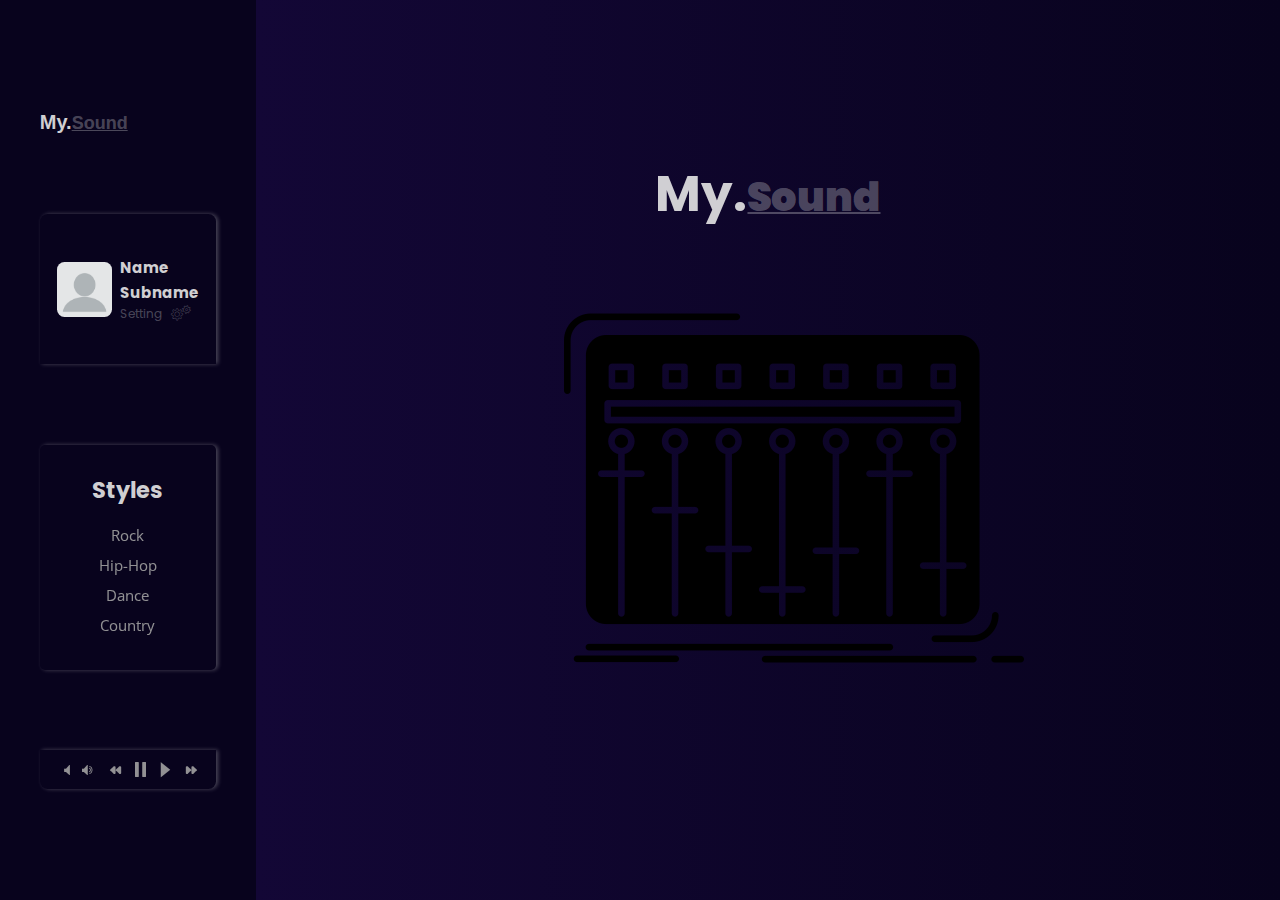
<file: index.html>
<html lang="pt_BR">
<head>
    <meta charset="UTF-8">
    <meta http-equiv="X-UA-Compatible" content="IE=edge">
    <meta name="viewport" content="width=device-width, initial-scale=1.0">
    <title>My Sound</title>

    <!-- Icones -->
    <link rel="stylesheet" href="assets/fonts/style.css" />

    <!--  STYLES -->
    <link rel="stylesheet" href="/styles/index.css">
    <link rel="stylesheet" href="/styles/carousel-songs.css">
    <link rel="stylesheet" href="/styles/modal.css">
    <link rel="stylesheet" href="/styles/global.css">
    <link rel="stylesheet" href="/styles/animations.css">
    
    <!-- FONTS -->
    <link rel="preconnect" href="https://fonts.googleapis.com">
    <link rel="preconnect" href="https://fonts.gstatic.com" crossorigin>
    <link href="https://fonts.googleapis.com/css2?family=Open+Sans:ital,wght@0,400;0,500;1,500&family=Poppins:wght@400;500;700&display=swap" rel="stylesheet">

</head>

<body>
    <header class="sidebar">
       
        <div class="name-project">
            <button>
                <h1>My.<strong>Sound</strong></h1>
            </button>   
        </div>
        <!-- Profile -->
        <div class="user-wrapper">
            <div class="user-content">
                <div class="image-profile">
                    <div id="new-profile"></div>
                    <img src="./assets/icons/profile.jpeg" alt="Foto de perfil" id="imageProfileCheck">
                </div>
                <div class="user">
                    <div class="name-profile">
                        <h2 id="nameCheck">Name</h2>
                        <h2 id="subNameCheck">Subname</h2>
                    </div>
                    <div class="user-setting">
                        <p>Setting</p>
                        <i class="icon-gears"></i>
                    </div>
                </div>
            </div>
        </div>
        
        <!-- List Music -->
        <div class="styles-music">
            <h2>Styles</h2>
            <ul id="styles">
                <li>Rock</li>
                <li>Hip-Hop</li>
                <li>Dance</li>
                <li>Country</li>
            </ul>
        </div>
        
        <!-- Controls  -->
        <div class="controlsAll">
            <audio id="audio-playing"></audio>
            <div class="controls">
                <div class="volumes">
                    <div id="volumeDown" class="volume">
                        <i class="icon-volume"></i>
                    </div>
                    <div id="volumeUp" class="volume">
                        <i class="icon-volume1"></i>
                    </div>
                </div>

                <div id="prevControl">
                    <i class="icon-media-prev"></i>
                </div>
                <div id="pauseControl">
                    <i class="icon-pause"></i>
                </div>
                <div id="playControl">
                    <i class="icon-play"></i>
                </div>
                <div id="nextControl">
                    <i class="icon-media-next"></i>
                </div>
            </div>
        </div>
    </header>

    <main id="main-second" class="main-second active">
        <div>
            <div class="name-project">
                <h1>My.<strong>Sound</strong></h1>
                <img id="img-main-second" src="./assets/icons/icon-index.png">
            </div>
        </div>
    </main>

    <main id="main-primary"> 
        <h2 id="style-music" class="title-style-music"><img id="img-style-music"></h2>
        <div class="songs-wrapper">    
            <div class="songs-content">
                <div class="songs-slider">
                    <a href="#" clas="slider">
                        <img src="/assets/images/rock-1.jpg" alt="Guitarra">
                        <!-- <h5>Music 1</h5>
                        <h6>Artista1</h5> -->
                    </a>
                    <a href="#" clas="slider">
                        <img src="/assets/images/rock-2.jpg" alt="Guitarra">
                        <!-- <h5>Music 2</h5>
                        <h6>Artista2</h6> -->
                    </a>
                    <a href="#" clas="slider">
                        <img src="/assets/images/rock-3.jpg" alt="Guitarra">
                        <!-- <h5>Music3</h5>
                        <h6>Artista3</h6> -->
                    </a>
                    <a href="#" clas="slider">
                        <img src="/assets/images/rock-4.jpg" alt="Guitarra">
                        <!-- <h5>Music4</h5>
                        <h6>Artista4</h6> -->
                    </a>
                    <a href="#" clas="slider">
                        <img src="/assets/images/rock-5.jpg" alt="Guitarra">
                        <!-- <h5>Music5</h5>
                        <h6>Artista5</h6> -->
                    </a>
                </div>
            </div>
        </div>

        <!-- <h2>Profile Files</h2> -->
        <div class="artists-wrapper">
            <div class="artist">
                <div class="artist-content">
                    <div class="music">
                        <div id="music-wrapper">
                            <img id="imgCard" >
                            <div class="infos-music">
                                <h3 id="title"></h3>
                                <p id="artist"></p>
                            </div>
                        </div>
                    </div>
                    <div class="music">
                        <div id="music-wrapper">
                            <img id="imgCard">
                            <div class="infos-music">
                                <h3 id="title"></h3>
                                <p id="artist"></p>
                            </div>
                        </div>
                    </div>
                    <div class="music">
                        <div id="music-wrapper">
                            <img id="imgCard">
                            <div class="infos-music">
                                <h3 id="title"></h3>
                                <p id="artist"></p>
                            </div>
                        </div>
                    </div>
                </div>
            </div>

            <div class="artist">
                <div class="artist-content">

                    <div class="music">
                        <div id="music-wrapper">
                            <img id="imgCard" >
                            <div class="infos-music">
                                <h3 id="title"></h3>
                                <p id="artist"></p>
                            </div>
                        </div>
                    </div>
                    <div class="music">
                        <div id="music-wrapper">
                            <img id="imgCard">
                            <div class="infos-music">
                                <h3 id="title"></h3>
                                <p id="artist"></p>
                            </div>
                        </div>
                    </div>
                    <div class="music">
                        <div id="music-wrapper">
                            <img id="imgCard">
                            <div class="infos-music">
                                <h3 id="title"></h3>
                                <p id="artist"></p>
                            </div>
                        </div>
                    </div>
                </div>
            </div>
        </div>
        

        <footer class=play>
            <div class="info-music-play">
                <div class="playing">
                    <h2 id="titlePlaying"></h2>
                </div>
            </div>
        </footer>
        
    </main>

    <div class="modal-wrapper">
        <div class="modal">
            <div class="header">
                <h2>Bem vindo(a) ao My.<strong>Sound</strong>!</h2>
                <p>Coloque suas informações nos seguintes campos.</p>
            </div>
            <div class="input-foto">
                <div class="image">
                    <div id="new">
                        <div id="deleteImage">X</div>
                    </div>
                    <img src="./assets/icons/profile.jpeg" alt="Foto do perfil.">
                </div>

                <label for="foto">Adicionar foto</label>
                <input type="file" accept="image/*" name="foto" id="foto" onchange="loaderFile(event)">
            </div>
            <div class="inputs-name">
                <div class="name">
                    <label for="name">Nome:</label>
                    <input type="text" name="name" id="name" placeholder="Nome" maxlength="10" minlength="3">
                </div>
                <div class="subName">
                    <label for="subName">Sobrenome:</label>
                    <input type="text" name="subName" id="subName" placeholder="Sobrenome" min="4" >
                </div>
            </div>
            <div class="clear">
                <button class="clear">Limpar</button>
            </div>
            <div class="buttons">
                <button id="cancel">Cancelar</button>
                <button id="check">Enviar</button>
            </div>
        </div>
    </div>

    <!-- <script src="scripts/index.js"></script> -->
    <script src="scripts/carousel.js"></script>
    <script src="scripts/modal.js"></script>
    <script src="scripts/data-audio.js"></script>
    <script src="scripts/player.js"></script>
</body>
</html>
</file>
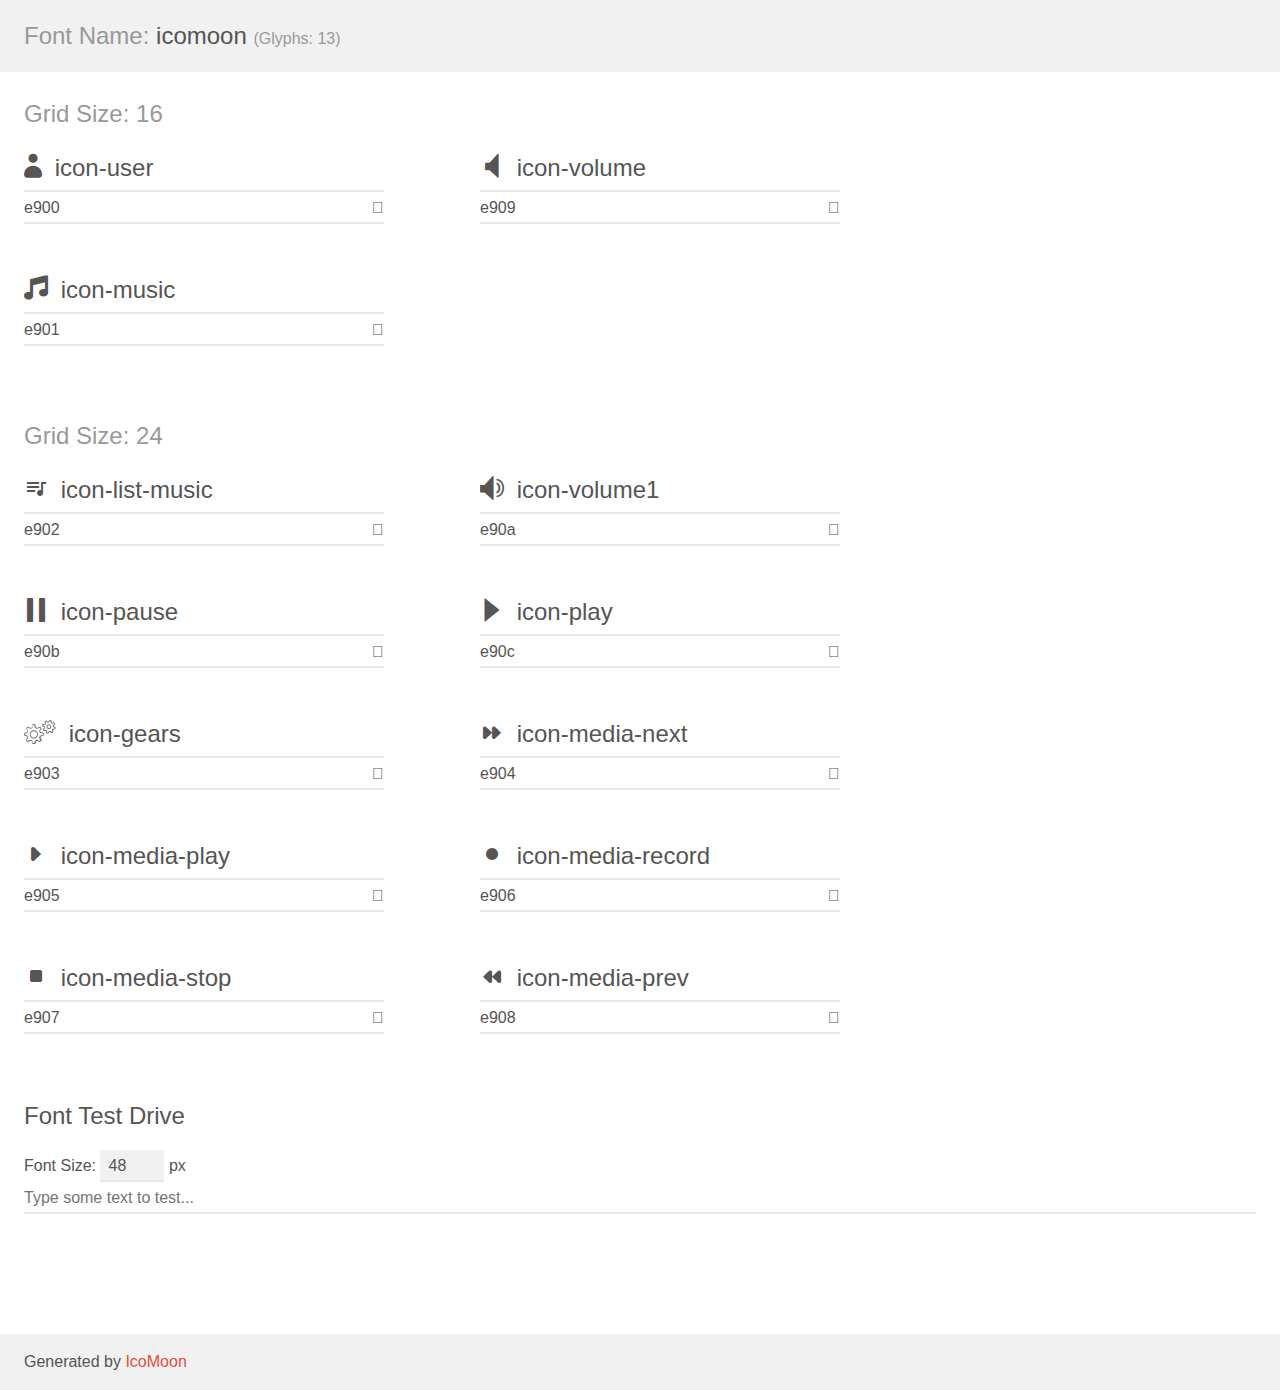
<file: assets/fonts/demo.html>
<!doctype html>
<html>
<head>
    <meta charset="utf-8">
    <title>IcoMoon Demo</title>
    <meta name="description" content="An Icon Font Generated By IcoMoon.io">
    <meta name="viewport" content="width=device-width, initial-scale=1">
    <link rel="stylesheet" href="demo-files/demo.css">
    <link rel="stylesheet" href="style.css"></head>
<body>
    <div class="bgc1 clearfix">
        <h1 class="mhmm mvm"><span class="fgc1">Font Name:</span> icomoon <small class="fgc1">(Glyphs:&nbsp;13)</small></h1>
    </div>
    <div class="clearfix mhl ptl">
        <h1 class="mvm mtn fgc1">Grid Size: 16</h1>
        <div class="glyph fs1">
            <div class="clearfix bshadow0 pbs">
                <span class="icon-user"></span>
                <span class="mls"> icon-user</span>
            </div>
            <fieldset class="fs0 size1of1 clearfix hidden-false">
                <input type="text" readonly value="e900" class="unit size1of2" />
                <input type="text" maxlength="1" readonly value="&#xe900;" class="unitRight size1of2 talign-right" />
            </fieldset>
            <div class="fs0 bshadow0 clearfix hidden-true">
                <span class="unit pvs fgc1">liga: </span>
                <input type="text" readonly value="" class="liga unitRight" />
            </div>
        </div>
        <div class="glyph fs1">
            <div class="clearfix bshadow0 pbs">
                <span class="icon-volume"></span>
                <span class="mls"> icon-volume</span>
            </div>
            <fieldset class="fs0 size1of1 clearfix hidden-false">
                <input type="text" readonly value="e909" class="unit size1of2" />
                <input type="text" maxlength="1" readonly value="&#xe909;" class="unitRight size1of2 talign-right" />
            </fieldset>
            <div class="fs0 bshadow0 clearfix hidden-true">
                <span class="unit pvs fgc1">liga: </span>
                <input type="text" readonly value="" class="liga unitRight" />
            </div>
        </div>
        <div class="glyph fs1">
            <div class="clearfix bshadow0 pbs">
                <span class="icon-music"></span>
                <span class="mls"> icon-music</span>
            </div>
            <fieldset class="fs0 size1of1 clearfix hidden-false">
                <input type="text" readonly value="e901" class="unit size1of2" />
                <input type="text" maxlength="1" readonly value="&#xe901;" class="unitRight size1of2 talign-right" />
            </fieldset>
            <div class="fs0 bshadow0 clearfix hidden-true">
                <span class="unit pvs fgc1">liga: </span>
                <input type="text" readonly value="" class="liga unitRight" />
            </div>
        </div>
    </div>
    <div class="clearfix mhl ptl">
        <h1 class="mvm mtn fgc1">Grid Size: 24</h1>
        <div class="glyph fs2">
            <div class="clearfix bshadow0 pbs">
                <span class="icon-list-music"></span>
                <span class="mls"> icon-list-music</span>
            </div>
            <fieldset class="fs0 size1of1 clearfix hidden-false">
                <input type="text" readonly value="e902" class="unit size1of2" />
                <input type="text" maxlength="1" readonly value="&#xe902;" class="unitRight size1of2 talign-right" />
            </fieldset>
            <div class="fs0 bshadow0 clearfix hidden-true">
                <span class="unit pvs fgc1">liga: </span>
                <input type="text" readonly value="" class="liga unitRight" />
            </div>
        </div>
        <div class="glyph fs2">
            <div class="clearfix bshadow0 pbs">
                <span class="icon-volume1"></span>
                <span class="mls"> icon-volume1</span>
            </div>
            <fieldset class="fs0 size1of1 clearfix hidden-false">
                <input type="text" readonly value="e90a" class="unit size1of2" />
                <input type="text" maxlength="1" readonly value="&#xe90a;" class="unitRight size1of2 talign-right" />
            </fieldset>
            <div class="fs0 bshadow0 clearfix hidden-true">
                <span class="unit pvs fgc1">liga: </span>
                <input type="text" readonly value="" class="liga unitRight" />
            </div>
        </div>
        <div class="glyph fs2">
            <div class="clearfix bshadow0 pbs">
                <span class="icon-pause"></span>
                <span class="mls"> icon-pause</span>
            </div>
            <fieldset class="fs0 size1of1 clearfix hidden-false">
                <input type="text" readonly value="e90b" class="unit size1of2" />
                <input type="text" maxlength="1" readonly value="&#xe90b;" class="unitRight size1of2 talign-right" />
            </fieldset>
            <div class="fs0 bshadow0 clearfix hidden-true">
                <span class="unit pvs fgc1">liga: </span>
                <input type="text" readonly value="" class="liga unitRight" />
            </div>
        </div>
        <div class="glyph fs2">
            <div class="clearfix bshadow0 pbs">
                <span class="icon-play"></span>
                <span class="mls"> icon-play</span>
            </div>
            <fieldset class="fs0 size1of1 clearfix hidden-false">
                <input type="text" readonly value="e90c" class="unit size1of2" />
                <input type="text" maxlength="1" readonly value="&#xe90c;" class="unitRight size1of2 talign-right" />
            </fieldset>
            <div class="fs0 bshadow0 clearfix hidden-true">
                <span class="unit pvs fgc1">liga: </span>
                <input type="text" readonly value="" class="liga unitRight" />
            </div>
        </div>
        <div class="glyph fs2">
            <div class="clearfix bshadow0 pbs">
                <span class="icon-gears"></span>
                <span class="mls"> icon-gears</span>
            </div>
            <fieldset class="fs0 size1of1 clearfix hidden-false">
                <input type="text" readonly value="e903" class="unit size1of2" />
                <input type="text" maxlength="1" readonly value="&#xe903;" class="unitRight size1of2 talign-right" />
            </fieldset>
            <div class="fs0 bshadow0 clearfix hidden-true">
                <span class="unit pvs fgc1">liga: </span>
                <input type="text" readonly value="" class="liga unitRight" />
            </div>
        </div>
        <div class="glyph fs2">
            <div class="clearfix bshadow0 pbs">
                <span class="icon-media-next"></span>
                <span class="mls"> icon-media-next</span>
            </div>
            <fieldset class="fs0 size1of1 clearfix hidden-false">
                <input type="text" readonly value="e904" class="unit size1of2" />
                <input type="text" maxlength="1" readonly value="&#xe904;" class="unitRight size1of2 talign-right" />
            </fieldset>
            <div class="fs0 bshadow0 clearfix hidden-true">
                <span class="unit pvs fgc1">liga: </span>
                <input type="text" readonly value="" class="liga unitRight" />
            </div>
        </div>
        <div class="glyph fs2">
            <div class="clearfix bshadow0 pbs">
                <span class="icon-media-play"></span>
                <span class="mls"> icon-media-play</span>
            </div>
            <fieldset class="fs0 size1of1 clearfix hidden-false">
                <input type="text" readonly value="e905" class="unit size1of2" />
                <input type="text" maxlength="1" readonly value="&#xe905;" class="unitRight size1of2 talign-right" />
            </fieldset>
            <div class="fs0 bshadow0 clearfix hidden-true">
                <span class="unit pvs fgc1">liga: </span>
                <input type="text" readonly value="" class="liga unitRight" />
            </div>
        </div>
        <div class="glyph fs2">
            <div class="clearfix bshadow0 pbs">
                <span class="icon-media-record"></span>
                <span class="mls"> icon-media-record</span>
            </div>
            <fieldset class="fs0 size1of1 clearfix hidden-false">
                <input type="text" readonly value="e906" class="unit size1of2" />
                <input type="text" maxlength="1" readonly value="&#xe906;" class="unitRight size1of2 talign-right" />
            </fieldset>
            <div class="fs0 bshadow0 clearfix hidden-true">
                <span class="unit pvs fgc1">liga: </span>
                <input type="text" readonly value="" class="liga unitRight" />
            </div>
        </div>
        <div class="glyph fs2">
            <div class="clearfix bshadow0 pbs">
                <span class="icon-media-stop"></span>
                <span class="mls"> icon-media-stop</span>
            </div>
            <fieldset class="fs0 size1of1 clearfix hidden-false">
                <input type="text" readonly value="e907" class="unit size1of2" />
                <input type="text" maxlength="1" readonly value="&#xe907;" class="unitRight size1of2 talign-right" />
            </fieldset>
            <div class="fs0 bshadow0 clearfix hidden-true">
                <span class="unit pvs fgc1">liga: </span>
                <input type="text" readonly value="" class="liga unitRight" />
            </div>
        </div>
        <div class="glyph fs2">
            <div class="clearfix bshadow0 pbs">
                <span class="icon-media-prev"></span>
                <span class="mls"> icon-media-prev</span>
            </div>
            <fieldset class="fs0 size1of1 clearfix hidden-false">
                <input type="text" readonly value="e908" class="unit size1of2" />
                <input type="text" maxlength="1" readonly value="&#xe908;" class="unitRight size1of2 talign-right" />
            </fieldset>
            <div class="fs0 bshadow0 clearfix hidden-true">
                <span class="unit pvs fgc1">liga: </span>
                <input type="text" readonly value="" class="liga unitRight" />
            </div>
        </div>
    </div>

    <!--[if gt IE 8]><!-->
    <div class="mhl clearfix mbl">
        <h1>Font Test Drive</h1>
        <label>
            Font Size: <input id="fontSize" type="number" class="textbox0 mbm"
            min="8" value="48" />
            px
        </label>
        <input id="testText" type="text" class="phl size1of1 mvl"
        placeholder="Type some text to test..." value=""/>
        <div id="testDrive" class="icon-" style="font-family: icomoon">&nbsp;
        </div>
    </div>
    <!--<![endif]-->
    <div class="bgc1 clearfix">
        <p class="mhl">Generated by <a href="https://icomoon.io/app">IcoMoon</a></p>
    </div>

    <script src="demo-files/demo.js"></script>
</body>
</html>
</file>
<file: assets/fonts/style.css>
@font-face {
  font-family: 'icomoon';
  src:  url('fonts/icomoon.eot?yili2r');
  src:  url('fonts/icomoon.eot?yili2r#iefix') format('embedded-opentype'),
    url('fonts/icomoon.ttf?yili2r') format('truetype'),
    url('fonts/icomoon.woff?yili2r') format('woff'),
    url('fonts/icomoon.svg?yili2r#icomoon') format('svg');
  font-weight: normal;
  font-style: normal;
  font-display: block;
}

[class^="icon-"], [class*=" icon-"] {
  /* use !important to prevent issues with browser extensions that change fonts */
  font-family: 'icomoon' !important;
  speak: never;
  font-style: normal;
  font-weight: normal;
  font-variant: normal;
  text-transform: none;
  line-height: 1;

  /* Better Font Rendering =========== */
  -webkit-font-smoothing: antialiased;
  -moz-osx-font-smoothing: grayscale;
}

.icon-user:before {
  content: "\e900";
}
.icon-volume:before {
  content: "\e909";
}
.icon-music:before {
  content: "\e901";
}
.icon-list-music:before {
  content: "\e902";
}
.icon-volume1:before {
  content: "\e90a";
}
.icon-pause:before {
  content: "\e90b";
}
.icon-play:before {
  content: "\e90c";
}
.icon-gears:before {
  content: "\e903";
}
.icon-media-next:before {
  content: "\e904";
}
.icon-media-play:before {
  content: "\e905";
}
.icon-media-record:before {
  content: "\e906";
}
.icon-media-stop:before {
  content: "\e907";
}
.icon-media-prev:before {
  content: "\e908";
}
</file>
<file: styles/index.css>
*{
    margin: 0;
    padding: 0;
    box-sizing: border-box;
}

a{
    text-decoration: none;
    font-family: 'Poppins', sans-serif;
}

html{
    --blue :rgb(19, 7, 54);
    --blue-light :rgb(77, 133, 255);
    --blue-dark :rgb(8, 3, 29);
    --back: #040517;
    --white: #e5e5e5e7;
    --silver: rgba(229, 229, 229, 0.306);

    /* 1 rem = 16px (User Agent) = 100% (user Agent) */
    font-size: 62.5% /* 10px */
}

body {
    width: 100vw;
    height: 100vh;

    overflow: hidden;
    display: flex;
    background: var(--blue);
}

header.sidebar{
    width: 20%;
    padding: 3rem;
    background: var(--blue-dark);
    color: var(--white);

    display: flex;
    flex-direction: column;
    justify-content: space-evenly;
    align-items: center;
}

/* name project */ 
.name-project {
    font-family: 'Poppins', sans-serif;
    width: 90%;
}

.name-project button {
    cursor: pointer;
    color: var(--white);
    border: none;
    background: none;
}

.name-project h1{
    font-size: 2rem;
    text-shadow: 1px 1px 2px var(--dark);
}

.name-project h1 strong {
    font-size: 1.8rem;
    color: var(--silver);
    text-decoration: underline;
    text-decoration-thickness: from-font;
    text-shadow: none;

    animation: rgb 10s infinite;
}

/* user */
.user-wrapper {
    width: 90%;
    height: 15rem;
    border-radius: .75rem .75rem 0 0;
    box-shadow: 2px 0px 4px var(--silver);
    padding: 1.9rem 1rem;
    display: flex;
}

.user-content {
    justify-content: center;
    align-items: space-between;
}

.user-wrapper .image-profile{
    height: fit-content;
    width: 35%;
    border-radius: .7rem;
    display:flex;
    
    position: relative;
}

.user-wrapper .image-profile #new-profile{
    height: 100%;
    width: 100%;
    border-radius: .7rem;

    background-repeat: no-repeat;
    background-size: cover;

    z-index: 2;
    position: absolute;
}

.user-wrapper .image-profile img {
    width: 100%;
    border-radius: .75rem;
}

.user-wrapper .user-content {
    display:flex;
    align-items: center;
}

.user-wrapper .user {
    font-family: 'Poppins', sans-serif;
    display: flex;
    flex-direction: column;
    justify-content: center;
    text-align: left;
    margin-left: .8rem;
}

.user-wrapper .user h2{
    font-size: 1.5rem;
    line-height: 2.5rem;
}

.user-wrapper .user .user-setting {
    color: var(--silver);
    display: flex;
    cursor: pointer;
}

.user-wrapper .user .user-setting p {
    font-size: 1.2rem;
    margin-right: .8rem;
}

.user-wrapper .user .user-setting i {
    font-size: 1.5rem;
}

/* list styles music */
.styles-music {
    width: 90%;
    font-family: 'Poppins', sans-serif;
    display: flex;
    flex-direction: column;
    justify-content: center;
    text-align: center;

    font-family: 'Open Sans', sans-serif;
    font-size: 1.5rem;
    line-height: 3rem;
    
    border-radius: .5rem;
    box-shadow: 2px 0px 4px var(--silver);

    padding: 3rem;
}

.styles-music h2 {
    font-family: 'Poppins', sans-serif;
    margin-bottom: 1.5rem;
}

.styles-music ul{
    list-style-type: none;
}

.styles-music ul li {
    filter:brightness(.7);
    transition: .1s;
}

.styles-music ul li:hover{
    filter:brightness(1);
    cursor: pointer;
    transform: scale(1.1);
    filter: brightness(1.2);
}

/** controls **/
.controlsAll audio {
    visibility: hidden;
}
.controlsAll{
    width: 90%;
    text-align: center;
    display: flex;
    flex-direction: column;
    
    padding: 1.2rem;
    border-radius: 0 0 .75rem .75rem ;
    box-shadow: 2px 0px 4px var(--silver);

    font-size: 1.5rem;
    cursor: pointer;
    
}


.controlsAll .volumes {
    font-size: 1rem;
    display: flex;
}

.controlsAll .volumes i{
    padding: .5rem;
    margin: auto;
}

.controlsAll .controls{
    text-align: center;
    display: flex;
    align-items: center;
    justify-content: space-around;
}

.controlsAll i{
    transition: .1s;
    filter:brightness(.7);
}

.controlsAll i:hover {
    filter:brightness(1);
}

/***** main ****/
main {
    width: 80%;
    text-align: center;
    background: var(--blue);
    background: linear-gradient(90deg, var(--blue) 0%, var(--blue-dark)100%);

    display: flex;
    flex-direction: column;
    justify-content: space-evenly;
}


main#main-primary img#img-style-music {
    width: 10rem;
}

main.main-primary{
    display: none;
    opacity: 0;
}

main.main-primary.active {
    display: flex;
    opacity: 1;
    animation: opacity .2s ease-in-out;
}

main.main-second{
    width: 80%;
    height: 100%;
    right: 0;
    display: none;
}

main.main-second.active{
    display: flex;
    animation: opacity .2s ease-in-out;
}

main.main-second div{
    color: var(--white);
    margin: auto;
}

main.main-second div h1{
    font-size: 5rem;
}

main.main-second div h1 strong {
    font-size: 4rem;
}

/* artist wrapper */
.artists-wrapper {
    /* height: 30%; */
    text-align: left;
    color: var(--white);

    display: flex;
    justify-content: inherit;
}

/* .artists-wrapper .artist {
    margin: 0;
} */

.artists-wrapper .artist-content h2{
    font-family: 'Poppins', sans-serif;
    font-size: .7rem;
    margin-left: .5rem;
    margin-bottom: 1rem;
}


#music-wrapper {
    display: flex;
    padding: .5rem;
}

#music-wrapper img {
    height: 7rem;
    width: 7rem;
    border-radius: .55rem
}

#music-wrapper .infos-music {
    font-family: 'Poppins', sans-serif;
    display: flex;
    flex-direction: column;
    justify-content: center;
    align-items: left;
    margin-left: .5rem;
    margin-bottom: .75rem;
}

#music-wrapper .infos-music h3 {
    font-size: 1.5rem;
    transition : .1s;
}

#music-wrapper .infos-music h3:hover {
    cursor: pointer;
    filter: brightness(1.3);
}

#music-wrapper .infos-music p {
    font-weight: 400;
    font-size: 1.2rem;
    color: var(--silver);
}


.artists-wrapper .tracks {
    width: 50%;
    border: 1px solid white;
}


/** footer controls **/
footer.play{
    background: linear-gradient(90deg, var(--blue-dark) 0%, var(--blue-dark)100%);
    color: var(--white);
    width: 80%;
    height: 3.2rem;
    
    bottom: 0; 
    position: absolute;
    display: flex;
}

footer.play .info-music-play{
    margin: auto;
}

footer.play .info-music-play .playing {
    display: flex;
}

footer.play .info-music-play .playing h2{
    padding: .5rem;
}
</file>
<file: styles/carousel-songs.css>
/* embrulhor de slider */
.songs-slider{
    height: 20rem;
    width: 80%;

    padding: 0 0 5rem 5rem;
    margin: 0 auto;
    border-radius: 0 5px 5px 0;
    box-shadow: inset 0 -1px var(--blue-dark);

    display: flex;

    flex-wrap: nowrap;
    flex-direction: row;
    overflow-x: auto;
    scroll-snap-type: x mandatory;
    -webkit-overflow-scrolling: touch;
    scroll-behavior: smooth;

    overflow-y: hidden;
}

/* slider */

.songs-slider a {
    text-align: left;
    font-size: 2rem;
    font-weight: 800;
    margin-left: .9rem;
    margin-right: 5rem;
    display: flex;
    flex-direction: column;

    scroll-snap-align: start;
}

.songs-slider img {
    width: 20rem;
    height: 12rem;
    object-fit: cover;
    margin-top: .2rem;
    border-radius: .5rem;
    box-shadow: 1px 1px 1px var(--silver), -1px -1px 2px blueviolet;

    transition: .1s;
}

.songs-slider a img

.songs-slider a img:hover{
    filter: brightness(1.2);
}

.songs-slider a h5,
.songs-slider a h6 {
    margin-left: .9rem;
}
</file>
<file: styles/modal.css>
.modal-wrapper.active {
    opacity: 1;
    visibility: inherit;

    transition: .3s;
}

.modal-wrapper {
    height: 100vh;
    width: 100vw;

    /* background: rgba(0, 0, 0, 0.5); */
    backdrop-filter: blur(1px);
    backdrop-filter: brightness(60%);

    color: var(--blue-dark);

    position: fixed;
    z-index: 2;

    opacity: 0;
    visibility: hidden;
    display: flex;
}

.modal-wrapper .modal {
    margin: auto;
    width: min(59rem, 90%);
    background: var(--white);

    border-radius: .8rem;
    font-family: 'Poppins', sans-serif;
    text-align: center;
    padding: 5.4rem;
}

/* header */
.modal-wrapper .modal .header{
    padding: 2rem;
}

.modal-wrapper .modal .header strong{
    text-decoration: underline;
    text-decoration-thickness: from-font;
    animation: rgb 10s infinite;
}


/* foto */
.modal-wrapper .modal .input-foto {
    display: flex;
    flex-direction: column;
}

.modal-wrapper .modal .input-foto .image {
    height: 12rem;
    width: 12rem;
    position: relative;
    margin: auto;
    margin-bottom: 1rem;
}

.modal-wrapper .modal .input-foto .image #new{
    width: 100%;
    height: 100%;
    position: absolute;
    border: 1px solid #69B99D;

    background-repeat: no-repeat;
    background-size: cover;
    border-radius: .5rem;

    z-index: 2;
    display: none;
}

.modal-wrapper .modal .input-foto .image #new #deleteImage{
    position: absolute;
    top: 5px;
    right: 5px;
    z-index: 2;

    width: 2rem;
    
    clip-path: circle();
    font-weight: 600;
    cursor: pointer;
}

.modal-wrapper .modal .input-foto .image #new:hover #deleteImage{
    background: var(--silver);
    color: var(--white);
}

.modal-wrapper .modal .input-foto img{
    height: 12rem;
    width: 12rem;

    border-radius: .5rem;
    margin: 0 auto;
    
    box-shadow: 0px 2px 2px rgba(0, 0, 0, 0.3);
}

.modal-wrapper .modal .input-foto label {
    width: 15rem;
    height: 3rem;
    font-size: 1.2rem;
    margin: 0 auto;

    box-shadow: 0px 1px 1px rgba(0, 0, 0, 0.3);
    border-radius: .5rem;
    background: var(--silver);

    display: flex;
    justify-content: center;
    align-items: center;

    transition: .1s;
}

.modal-wrapper .modal .input-foto label:hover {
    filter: brightness(1.1);
}

.modal-wrapper .modal .input-foto input{
    visibility: hidden;
}


/* name */
.modal-wrapper .modal .inputs-name{
    margin: 0 auto;
    font-size: 1.2rem;
    margin-bottom: 1rem;
}

.modal-wrapper .modal .inputs-name input{
    background: var(--silver);

    border: none;
    border-radius: .2rem; 
    margin: .5rem;
    padding: .3rem;
    outLine: none;
}


/* button clear */
.clear button.clear{
    margin-bottom: 2rem;
    height: 3rem;
    width: 21.7rem;
    padding: .5rem;
    border: none;
    border-radius: .4rem;

    font-weight: bold;
    color: var(--white);
    background: var(--blue-light);

    transition: .1s;
}

.clear button.clear:hover {
    filter: brightness(1.1);
}


/* buttons */
.modal-wrapper .modal .buttons {
    display: flex;
    justify-content: center;
}

.modal-wrapper .modal .buttons button {
    height: 3rem;
    width: 10rem;
    padding: .5rem;
    border: none;
    border-radius: .4rem;

    color: var(--white);

    transition: .1s;
}

.modal-wrapper .modal .buttons button:hover{
    filter: brightness(1.1);
}

.modal-wrapper .modal .buttons button#cancel{
    background: #E83F5B;
    margin-right: 1.7rem;
}

.modal-wrapper .modal .buttons button#check{
    background: #69B99D;
}
</file>
<file: styles/global.css>
::-webkit-scrollbar {
    /* width: 2px; */
    height: 4px;
}

::-webkit-scrollbar-track{
    background: var(--black);
}

::-webkit-scrollbar-thumb {
    background: #2e9dd8;
    background: -moz-linear-gradient(top, #333333 0%, #3f69b1 25%, #2e9dd8 50%, #3f69b1 76%, #333333 100%);
    background: -webkit-linear-gradient(top, #333333 0%,#3f69b1 25%,#2e9dd8 50%,#3f69b1 76%,#333333 100%);
    background: linear-gradient(to bottom, #333333 0%,#3f69b1 25%,#2e9dd8 50%,#3f69b1 76%,#333333 100%);
    filter: progid:DXImageTransform.Microsoft.gradient( startColorstr='#333333', endColorstr='#333333',GradientType=0 );
}
</file>
<file: styles/animations.css>
@keyframes rgb {
    0%, 100%{
        text-decoration-color: gold;
    }

    25% {
        text-decoration-color: blue;

    }

    75% {
        text-decoration-color: red;
    
    }
}

@keyframes opacity {
    0% {
        opacity: 0;
    }

    25% {
        opacity: .25;
    }

    50% {
        opacity: .5;
    }

    100% {
        opacity: 1;
    }
}
</file>
<file: assets/fonts/demo-files/demo.css>
body {
  padding: 0;
  margin: 0;
  font-family: sans-serif;
  font-size: 1em;
  line-height: 1.5;
  color: #555;
  background: #fff;
}
h1 {
  font-size: 1.5em;
  font-weight: normal;
}
small {
  font-size: .66666667em;
}
a {
  color: #e74c3c;
  text-decoration: none;
}
a:hover, a:focus {
  box-shadow: 0 1px #e74c3c;
}
.bshadow0, input {
  box-shadow: inset 0 -2px #e7e7e7;
}
input:hover {
  box-shadow: inset 0 -2px #ccc;
}
input, fieldset {
  font-family: sans-serif;
  font-size: 1em;
  margin: 0;
  padding: 0;
  border: 0;
}
input {
  color: inherit;
  line-height: 1.5;
  height: 1.5em;
  padding: .25em 0;
}
input:focus {
  outline: none;
  box-shadow: inset 0 -2px #449fdb;
}
.glyph {
  font-size: 16px;
  width: 15em;
  padding-bottom: 1em;
  margin-right: 4em;
  margin-bottom: 1em;
  float: left;
  overflow: hidden;
}
.liga {
  width: 80%;
  width: calc(100% - 2.5em);
}
.talign-right {
  text-align: right;
}
.talign-center {
  text-align: center;
}
.bgc1 {
  background: #f1f1f1;
}
.fgc1 {
  color: #999;
}
.fgc0 {
  color: #000;
}
p {
  margin-top: 1em;
  margin-bottom: 1em;
}
.mvm {
  margin-top: .75em;
  margin-bottom: .75em;
}
.mtn {
  margin-top: 0;
}
.mtl, .mal {
  margin-top: 1.5em;
}
.mbl, .mal {
  margin-bottom: 1.5em;
}
.mal, .mhl {
  margin-left: 1.5em;
  margin-right: 1.5em;
}
.mhmm {
  margin-left: 1em;
  margin-right: 1em;
}
.mls {
  margin-left: .25em;
}
.ptl {
  padding-top: 1.5em;
}
.pbs, .pvs {
  padding-bottom: .25em;
}
.pvs, .pts {
  padding-top: .25em;
}
.unit {
  float: left;
}
.unitRight {
  float: right;
}
.size1of2 {
  width: 50%;
}
.size1of1 {
  width: 100%;
}
.clearfix:before, .clearfix:after {
  content: " ";
  display: table;
}
.clearfix:after {
  clear: both;
}
.hidden-true {
  display: none;
}
.textbox0 {
  width: 3em;
  background: #f1f1f1;
  padding: .25em .5em;
  line-height: 1.5;
  height: 1.5em;
}
#testDrive {
  display: block;
  padding-top: 24px;
  line-height: 1.5;
}
.fs0 {
  font-size: 16px;
}
.fs1 {
  font-size: 24px;
}
.fs2 {
  font-size: 24px;
}
</file>
